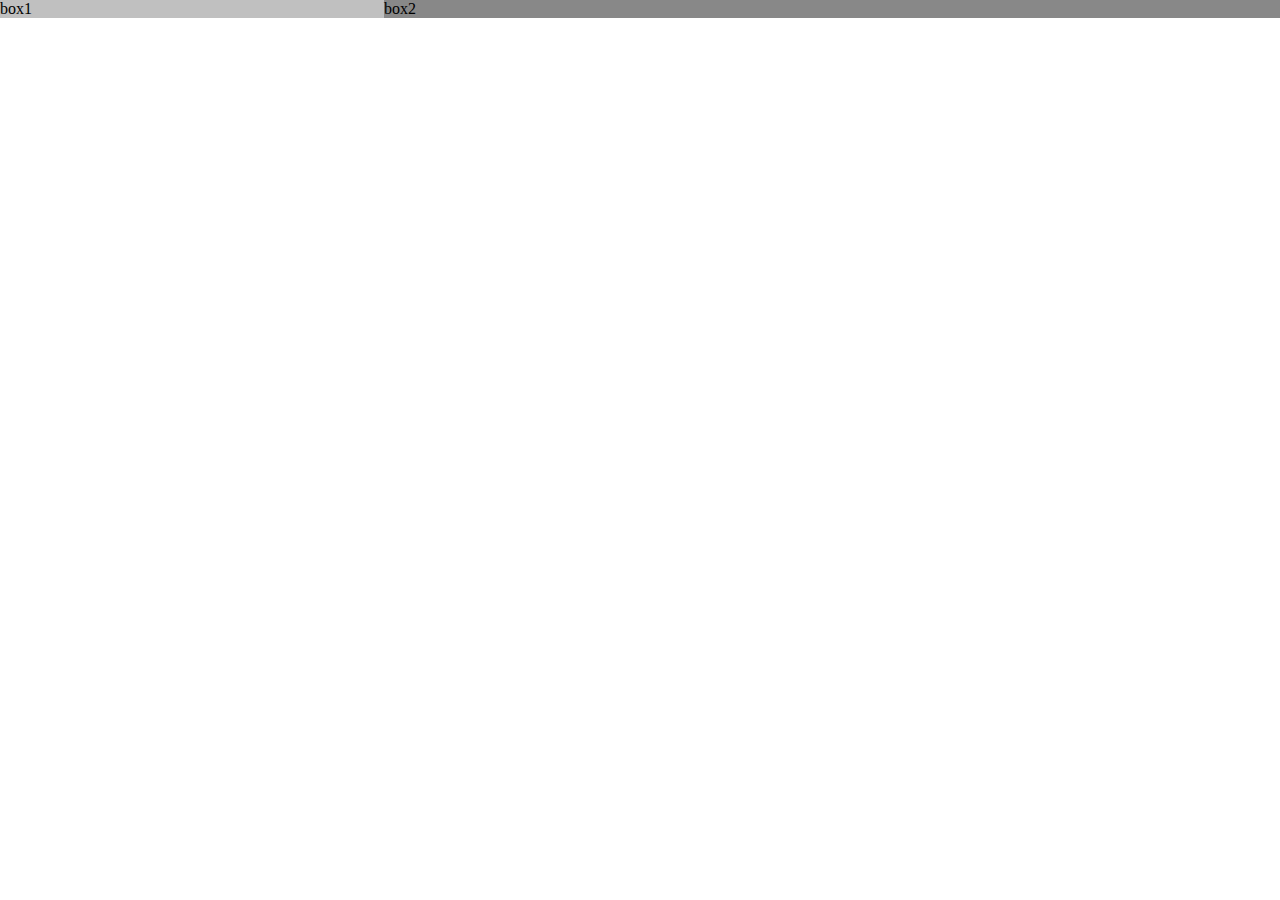
<file: cssStylePractice/index.html>
<!DOCTYPE html>
<html>

<head>
    <meta charset="utf-8" http-equiv="Content-Type" content="text/html">
    <meta http-equiv="describition" content="练习不同布局方式">
    <title>布局练习</title>
    <!-- <link rel="stylesheet" type="text/css" href="css1/two-three-column1.css"> -->
    <!-- <link rel="stylesheet" type="text/css" href="css1/two-three-column2.css"> -->
    <!-- <link rel="stylesheet" type="text/css" href="css1/two-three-column3.css"> -->
    <!-- <link rel="stylesheet" type="text/css" href="css1/two-three-column4.css"> -->
    <link rel="stylesheet" type="text/css" href="css1/two-three-column5.css">
</head>

<body>
    <div class="container">
        <div class="box1">box1</div><!--
        --><div class="box2">box2</div>
    </div>
</body>

</html>
</file>
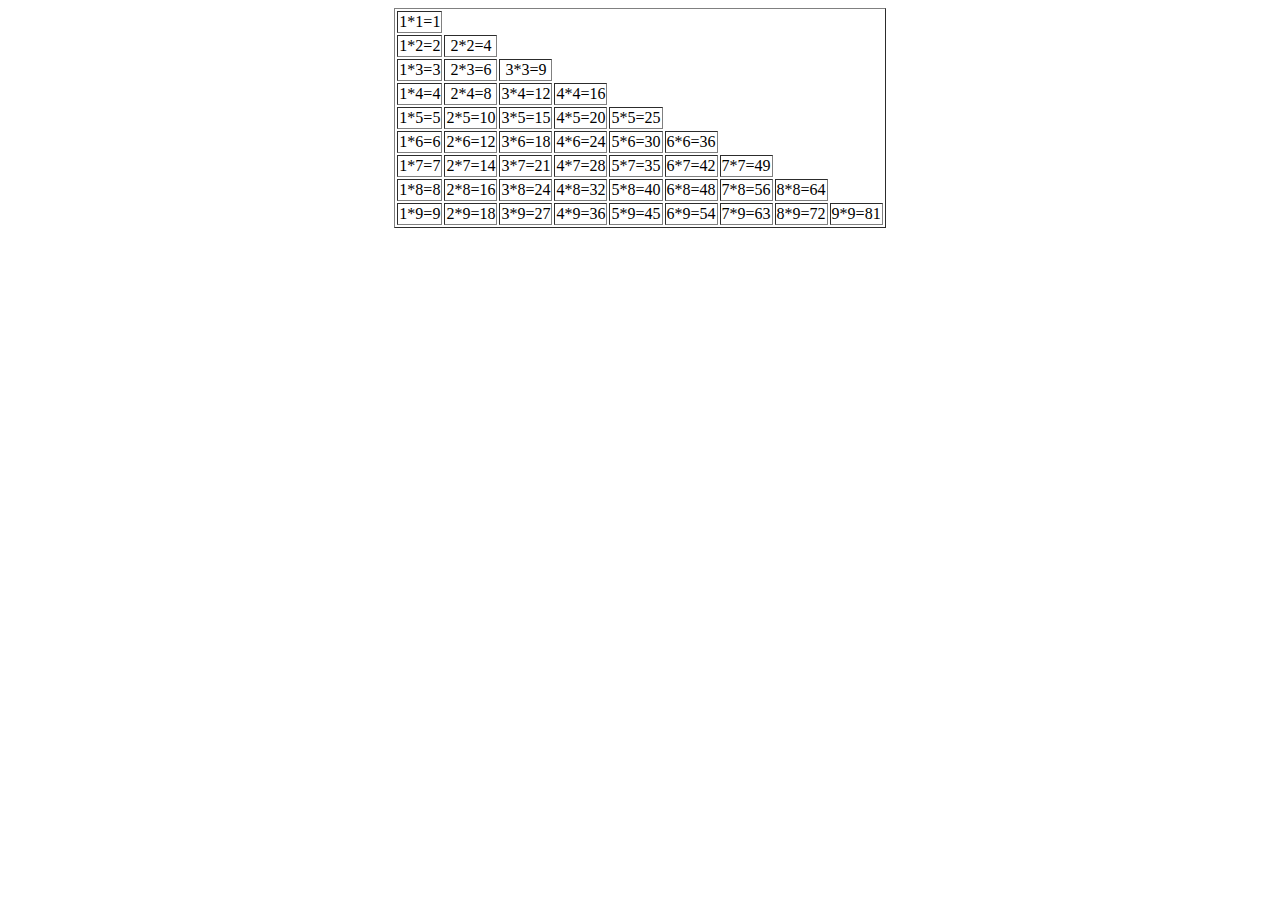
<file: jsPra3/index.html>
<!DOCTYPE html>
<html>

<head>
    <meta charset="utf-8" http-equiv="Content-Type" content="text/html">
    <title>九九乘法表</title>
    <style type="text/css">
    	.container{
    		display: flex;
    		justify-content: center;
    	}
    	#intable{
    		text-align: center;
    	}
    </style>
</head>

<body>
    <div class="container">
        <table id="intable" border="1px">

        </table>
    </div>
    <script type="text/javascript" src="js3.js"></script>
</body>

</html>
</file>
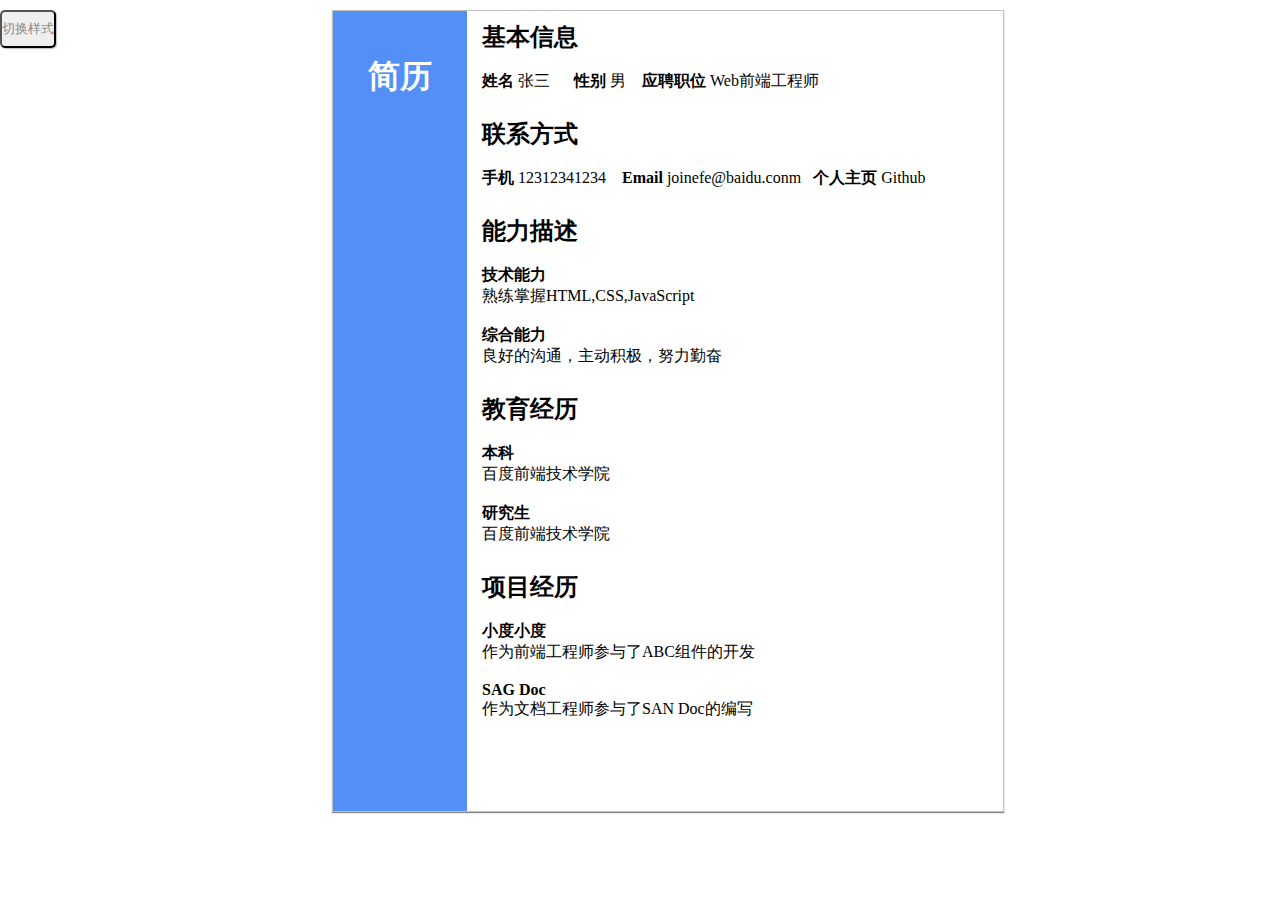
<file: resume-p/index.html>
<!DOCTYPE html PUBLIC "-//W3C//DTD XHTML 1.0 Transitional//EN" "http://www.w3.org/TR/xhtml1/DTD/xhtml1-transitional.dtd">
<html>

<head>
    <meta charset="utf-8">
    <meta content="text/html" http-equiv="Content-Type">
    <title>baidu-resume</title>
    <link id="cut" rel="stylesheet" type="text/css" href="css/rStyle1.css">
    <!-- <link rel="stylesheet" type="text/css" href="css/rStyle2.css"> -->
</head>

<body>
	<!-- 切换样式标签 -->
    <div class="button1">
        <input type="button" name="but" value="切换样式" onclick="cut()">
    </div>
    <!-- 简历内容 -->
    <div class="content">
    	<!-- 简历盒子 -->
        <div class="left">
            <h1>简历</h1>
        </div>
        <!-- 信息盒子 -->
        <div class="right">
            <section>
                <h2>基本信息</h2>
                <strong>姓名 </strong>张三&nbsp;&nbsp;&nbsp;&nbsp;&nbsp;
                <strong>性别 </strong>男&nbsp;&nbsp;&nbsp;
                <strong>应聘职位 </strong>Web前端工程师
            </section>
            <section>
                <h2>联系方式</h2>
                <strong>手机 </strong>12312341234&nbsp;&nbsp;&nbsp;
                <strong>Email </strong>joinefe@baidu.conm&nbsp;&nbsp;
                <strong>个人主页 </strong>Github
            </section>
            <section>
                <h2>能力描述</h2>
                <strong>技术能力 </strong>
                <p>熟练掌握HTML,CSS,JavaScript</p>
                <br/>
                <strong>综合能力 </strong>
                <p>良好的沟通，主动积极，努力勤奋</p>
            </section>
            <section>
                <h2>教育经历</h2>
                <strong>本科 </strong>
                <p>百度前端技术学院</p>
                <br/>
                <strong>研究生 </strong>
                <p>百度前端技术学院</p>
            </section>
            <section>
                <h2>项目经历</h2>
                <strong>小度小度 </strong>
                <p>作为前端工程师参与了ABC组件的开发</p>
                <br/>
                <strong>SAG Doc </strong>
                <p>作为文档工程师参与了SAN Doc的编写</p>
            </section>
        </div>
    </div>
    <script type="text/javascript" src="js/button.js"></script>
</body>

</html>
</file>
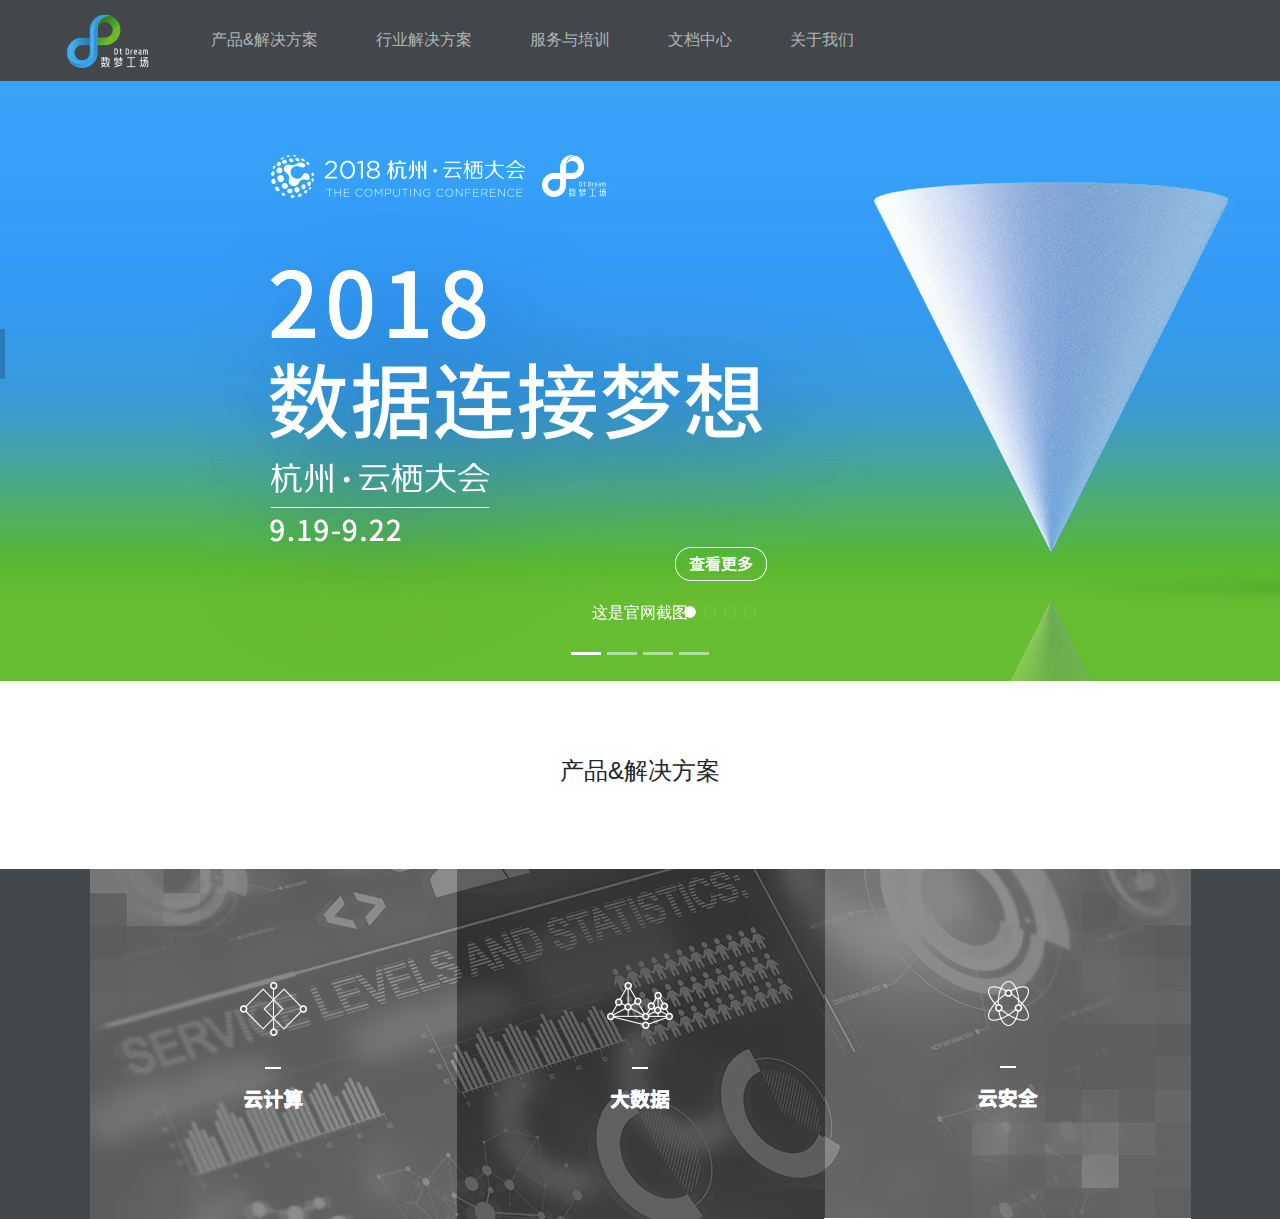
<file: 仿数梦工厂主页/index.html>
<!DOCTYPE html PUBLIC "-//W3C//DTD XHTML 1.0 Transitional//EN" "http://www.w3.org/TR/xhtml1/DTD/xhtml1-transitional.dtd">
<html>
<meta charset="utf-8" http-equiv="Content-Type" content="text/html">
<!-- meta还可以声明页面的兼容性以及适用响应式设计 -->
<meta name="keywords" content="模仿，数梦工厂主页面">
<meta name="description" content="模仿数梦工厂主页面">

<head>
    <title>仿数梦工厂</title>
    <script type="text/javascript" src="js/jquery.js"></script>
    <script type="text/javascript" src="js/bootstrap.js"></script>
    <link rel="stylesheet" type="text/css" href="css/bootstrap.css">
    <link rel="stylesheet" type="text/css" href="css/index.css">
</head>

<body>
    <div class="content">
        <!-- 头部 -->
        <div class="head">
            <!-- logo -->
            <div class="head_logo">
                <img src="img/head_logo.png">
            </div>
                <!-- 头部导航栏 -->
                <ul class="head_ul">
                    <!-- 头部导航第一项 -->
                    <li><a href="javascript:void(0)">产品&解决方案</a>
                        <div class="head_ul_dropdown">
                            <ul>
                                <li class="head_ul_dropdown1"><a href="javascript:void(0)">云计算 ></a>
                                    <div class="head_ul_dropdown_a">
                                        <ul>
                                            <li>
                                                <a href="">专有云解决方案</a>
                                            </li>
                                            <li><a href="">混合云解决方案</a>
                                            </li>
                                            <li class="head_ul_dropdown2"><a href="">具体产品 ></a>
                                                <div class="head_ul_dropdown_b">
                                                    <ul>
                                                        <li>
                                                            <a href="">专有云平台CDU</a>
                                                        </li>
                                                        <li>
                                                            <a href="">混合云平台DTCube</a>
                                                        </li>
                                                        <li>
                                                            <a href="">云数据库</a>
                                                        </li>
                                                        <li>
                                                            <a href="">中间件</a>
                                                        </li>
                                                    </ul>
                                                </div>
                                            </li>
                                        </ul>
                                    </div>
                                </li>
                                <li class="head_ul_dropdown1">
                                    <a href="javascript:void(0)">大数据 ></a>
                                    <div class="head_ul_dropdown_a">
                                        <ul>
                                            <li>
                                                <a href="">大数据解决方案</a>
                                            </li>
                                            <li><a href="">数据共享交换</a>
                                            </li>
                                            <li class="head_ul_dropdown2"><a href="">大数据工作台 ></a>
                                                <div class="head_ul_dropdown_b">
                                                    <ul>
                                                        <li>
                                                            <a href="">数据治理平台CDU</a>
                                                        </li>
                                                        <li>
                                                            <a href="">数据集成平台</a>
                                                        </li>
                                                        <li>
                                                            <a href="">数据开发平台</a>
                                                        </li>
                                                    </ul>
                                                </div>
                                            </li>
                                        </ul>
                                    </div>
                                </li>
                                <li class="head_ul_dropdown1">
                                    <a href="javascript:void(0)">安全 ></a>
                                    <div class="head_ul_dropdown_a">
                                        <ul>
                                            <li>
                                                <a href="">云安全解决方案</a>
                                            </li>
                                            <li><a href="">云盾·混合云</a>
                                            </li>
                                        </ul>
                                    </div>
                                </li>
                            </ul>
                        </div>
                    </li>
                    <!-- 头部导航第二项 -->
                    <li><a href="">行业解决方案</a>
                        <div class="head_ul_dropdown" style="height: 78px">
                            <ul>
                                <li><a href="javascript:void(0)">互联网+政务</a>
                                </li>
                                <li>
                                    <a href="javascript:void(0)">互联网+企业</a>
                                </li>
                            </ul>
                        </div>
                    </li>
                    <!-- 头部导航第三项 -->
                    <li><a href="">服务与培训</a>
                        <div class="head_ul_dropdown" style="height: 120px;">
                            <ul>
                                <li><a href="javascript:void(0)">服务</a>
                                </li>
                                <li>
                                    <a href="javascript:void(0)">阿里云上云培训</a>
                                </li>
                                <li>
                                    <a href="javascript:void(0)">数梦工厂专业认证</a>
                                </li>
                            </ul>
                        </div>
                    </li>
                    <!-- 头部导航第四项 -->
                    <li><a href="">文档中心</a>
                        <div class="head_ul_dropdown" style="height: 120px;">
                            <ul>
                                <li><a href="javascript:void(0)">云计算产品</a>
                                </li>
                                <li>
                                    <a href="javascript:void(0)">数据产品</a>
                                </li>
                                <li>
                                    <a href="javascript:void(0)">云安全产品</a>
                                </li>
                            </ul>
                        </div>
                    </li>
                    <!-- 头部导航第五项 -->
                    <li><a href="">关于我们</a>
                        <div class="head_ul_dropdown" style="height: 295px;">
                            <ul>
                                <li><a href="http://www.dtdream.com:80/company.jhtml" target="_blank">公司介绍</a></li>
                                <li class=""><a href="http://www.dtdream.com:80/history.jhtml" target="_blank">逐梦纪</a></li>
                                <li class=""><a href="/companynews/index.jhtml" target="_blank">公司新闻</a></li>
                                <li class=""><a href="http://www.dtdream.com:80/companyevent/index.jhtml" target="_blank">公司活动</a></li>
                                <li><a href="http://www.dtdream.com:80/companycase/index.jhtml" target="_blank">公司案例</a></li>
                                <li><a href="/companyculture.jhtml" target="_blank">公司文化</a></li>
                                <li><a href="http://www.dtdream.com:80/career/index.jhtml" target="_blank">加入我们</a></li>
                                <li><a href="http://www.dtdream.com:80/contactus.jhtml" target="_blank">联系我们</a></li>
                            </ul>
                        </div>
                    </li>
                </ul>
            </div>
            <!-- 中间主体部分 -->
            <div class="body">
                <!-- bootstrap轮播图 -->
                <div id="myCarousel" class="carousel slide" data-ride="carousel" data-interval="3500">
                    <!-- 轮播指标 -->
                    <ol class="carousel-indicators">
                        <li data-target="#myCarousel" data-slide-to="0" class="active"></li>
                        <li data-target="#myCarousel" data-slide-to="1"></li>
                        <li data-target="#myCarousel" data-slide-to="2"></li>
                        <li data-target="#myCarousel" data-slide-to="3"></li>
                    </ol>
                    <!-- 轮播内容 -->
                    <div class="carousel-inner">
                        <div class="carousel-item active">
                            <img src="img/p1.png" alt="p1">
                            <div class="carousel-caption">
                                <p>这是官网截图</p>
                            </div>
                        </div>
                        <div class="carousel-item">
                            <img src="img/p2.png" alt="p2">
            			</div>
                            <div class="carousel-item">
                                <img src="img/p3.png" alt="p3">
            			</div>
                                <div class="carousel-item">
                                    <img src="img/p4.png" alt="p4">
            			</div>
                                </div>
                            </div>
                            <!-- 产品解决方案 -->
                            <div class="body_container">
                                <h1>产品&解决方案</h1>
                                <!-- 无背景图暂时不做变色效果 -->
                                <div class="body_title_container">
                                	<div class="body_title_container1"><img src="img/t1.png"></div>
                                	<div class="body_title_container1"><img src="img/t2.png"></div>
                                	<div class="body_title_container1"><img src="img/t3.png"></div>
                                </div>
                            </div>
                        </div>
                        <!-- 底部 -->
                        <div class="foot">
                        </div>
                    </div>
</body>

</html>
</file>
<file: cssStylePractice/css1/two-three-column1.css>
*{
	margin: 0;
	padding: 0;
}

.container{
	width: 100%;
	height: 100%;

}
/*双浮动实现*/
.box1{
	width: 30%;
	height: 100%;
	background: #8888;
	float: left;
}
.box2{
	width: 70%;
	height: 100%;
	background: #888;
	float: left;
}
</file>
<file: cssStylePractice/css1/two-three-column2.css>
*{
	margin: 0;
	padding: 0;
}

.container{
	width: 100%;
	height: 100%;
	overflow: auto;

}
/*绝对定位实现*/
.box1{
	width: 30%;
	height: 100%;
	background: #8888;
	position: absolute;
	left: 0;
	top: 0;
	
}
.box2{
	width: 70%;
	height: 100%;
	background: #888;
	position: absolute;
	right: 0;
	top: 0;

}
</file>
<file: cssStylePractice/css1/two-three-column3.css>
*{
	margin: 0;
	padding: 0;
}
html,body{
	height: 100%;
}
.container{
	display: flex;
	flex-direction: row;
	height: 100%;
}
.box1{
	flex: 3;
	height: 100%;
	background: #8888;
}
.box2{
	flex: 7;
	height: 100%;
	background: #888;
}
</file>
<file: cssStylePractice/css1/two-three-column4.css>
*{
	margin: 0;
	padding: 0;
}
html,body{
	height: 100%;
}
/*float+margin实现*/
.container{
	height: 100%;
}

.box1{
	background: #8888;
	float: left;
	width: 30%;
	height: 100%;
}

.box2{
	background: #888;
	margin-left: 30%;
	height: 100%;
}
</file>
<file: cssStylePractice/css1/two-three-column5.css>
*{
	margin: 0;
	padding: 0;
}
html,body{
	height: 100%;
}
.container{
	width: 100%;
}
.box1,.box2{
	display: inline-block;
	vertical-align: top;
	box-sizing: border-box;
}

.box1{
	width: 30%;
	height: 100%;
	background: #8888;
}

.box2{
	width: 70%;
	height: 100%;
	background: #888;
}
</file>
<file: resume-p/css/rStyle1.css>
*{
	margin: 0;
	padding: 0;
}

h2{
	margin-bottom: 18px;
}
section{
	margin-bottom: 26px;
}
.button1{
	float: left;
}
.button1 input{
	/*mac下加下面的属性才能更改外观样式*/
	-webkit-appearance:button;
	padding: 8px 0 8px 0;
	color: #888;
	box-shadow: 1px 1px 1px #8888;
	border-radius: 5px;
	text-align: center;
}
.content{
	margin: 10px auto;
	display: table;
	min-width: 670px;
	max-width: 800px;
	height: 800px;
	font-size: 16px;
	border: 1px solid #8888;
	box-shadow: 0px 1px 1px #888;
}

.left{
	float: left;
	background: rgb(84,143,246);
	width: 20%;
	height: 100%;
	min-width: 130px;
	max-width: 170px;
	text-align: center;
}
.left h1{
	color: #fff;
	line-height: 130px;
}
.right{
	float: left;
	padding: 10px 0px 0px 15px;
	box-sizing: border-box;
	min-width: 530px;
	height: 100%;
}
</file>
<file: resume-p/css/rStyle2.css>
*{
	margin: 0;
	padding: 0;
}

h2{
	float: left;
	display: block;
	background: #8888;
	height: 100%;
	width: 15%;
	min-width: 50px;
	max-width: 150px;
	border-bottom: 2px solid #efefef;
	text-align: center;
	line-height: 120px;
	font-size: 20px;
	margin-right: 10px;
}
section{
	float: left;
	border-bottom: 2px solid #8888;
	width: 100%;
	height: 120px;
	box-sizing: border-box;
}

.button1{
	float: left;
}
.button1 input{
	/*mac下加下面的属性才能更改外观样式*/
	-webkit-appearance:button;
	padding: 8px 0 8px 0;
	color: #888;
	box-shadow: 1px 1px 1px #8888;
	border-radius: 5px;
	text-align: center;
}

.content{
	margin: 10px auto;
	width: 90%;
	min-width: 600px;
	max-width: 800px;
	height: 700px;
	border: 1px solid #8888;
	box-shadow: 0px 1px 1px #888;
}

.left{
	width: 100%;
	height: 100px;
	background: #888;
}
.left h1{
	line-height: 100px;
	margin-left: 10px;
	color: #fff;
}
.right{
	float: left;
}
</file>
<file: 仿数梦工厂主页/css/index.css>
*{
	margin: 0;
	padding: 0;
}
html,body{
	height: 100%;
}

.content{
	display: flex;
	flex-direction: column;
	height: 100%;
	min-width: 1200px;
}
/*头部样式*/
.head{
	height: 80px;
	background-color: #42474b;
	position: relative;
	font-size: 16px;
	
}

.head_logo{
	margin-left: 50px;
	float: left;
	display: inline;
}

.head_logo img{
	margin: 14px auto auto 10px;
}

.head_ul{
	list-style: none;
	float: left;
	margin-left: 58px;
}

.head_ul li{
	float: left;
	display: block;
	margin-right: 58px;
	height: 80px;
	line-height: 80px;
}

.head_ul a{
	text-decoration: none;
	color: #b1b3b4;
}

.head_ul li:hover a{
	color: white;
}
/*头部二级菜单样式*/
.head_ul_dropdown{
	display: none;
	width: 118px;
	background-color: #474c50;
	position: absolute;
	height: 342px;
	z-index: 999;
	/*overflow: hidden;*/
}


/*头部二级菜单内部样式*/
.head_ul_dropdown ul{
	padding-top: 8px;
}

.head_ul_dropdown li{
	float: none;
	height: 35px;
	display: block;
	width: 100%;
	transition: background-color 0.6s;
	-webkit-transition: background-color 0.6s;
	-moz-transition: background-color 0.6s;
	-o-transition: background-color 0.6s;
}

.head_ul .head_ul_dropdown a{
	color: white;
	text-decoration: none;
	font-size: 14px;
	line-height: 35px;
	padding-left: 10px;
		
}


.head_ul .head_ul_dropdown li:hover{
	background-color: #03b5cf;

}
.head_ul li:hover .head_ul_dropdown{
	display: block;
}

/*头部三级菜单样式*/
.head_ul_dropdown_a{
	display: none;
	height: 342px;
	background-color: #50585b;
	position: absolute;
	left: 100%;
	top: 0;
	width: 200px;
	z-index: 999;
}

.head_ul_dropdown1:hover .head_ul_dropdown_a{
	display: block;
}


/*头部三级菜单内部样式*/
.head_ul_dropdown_a ul{
	padding: 8px 0 0 0;

}

.head_ul_dropdown_a li{
	display: block;
	height: 35px;
	width: 100%;
	line-height: 35px;
	
	margin-right:56px; 
	margin-bottom: 10px;

}

.head_ul_dropdown_a a{
	font-size: 14px;
	color: white;
	display: block;
	background-color:#474c50;
	/*padding-left: 10px;*/
	margin:0 10px;

}

.head_ul_dropdown_a a:hover{
	background-color: #03b5cf;
}
/*头部四级菜单样式*/
.head_ul_dropdown_b{
	display: none;
	height: 342px;
	background-color: #474c50;
	position: absolute;
	left: 100%;
	top: 0;
	width: 200px;
	z-index: 999;

}

/*头部四级菜单内部样式*/
.head_ul_dropdown_b ul li a{
	display: block;
	background-color: #6c777d;
}

/*/头部四级菜单内部样式*/

.head_ul_dropdown2:hover .head_ul_dropdown_b{
	display: block;
}

.head::after{
	content: "\200B";
	display: block;
	height: 0;
	clear: both;
}
/*头部样式*/


/*中间内容样式*/
.body{
	
	
}

/*标题*/
.body_container h1{
	height: 180px;
	line-height: 180px;
	text-align:center;
	font-size: 24px;
}

.body_container h1::after{
	content: "\200B";
	display: block;
	height: 0;
	clear: both;
}
/*标题内容*/
.body_title_container{
	display: flex;
	flex-direction: row;
	background-color: #42474b;
	height: 350px;
	justify-content: center;

}
.body_title_container1:hover{
	background-color: #03b5cf;

}

.body_title_container::after{
	content: "\200B";
	display: block;
	height: 0;
	clear: both;
}
.foot{
	


}
</file>
